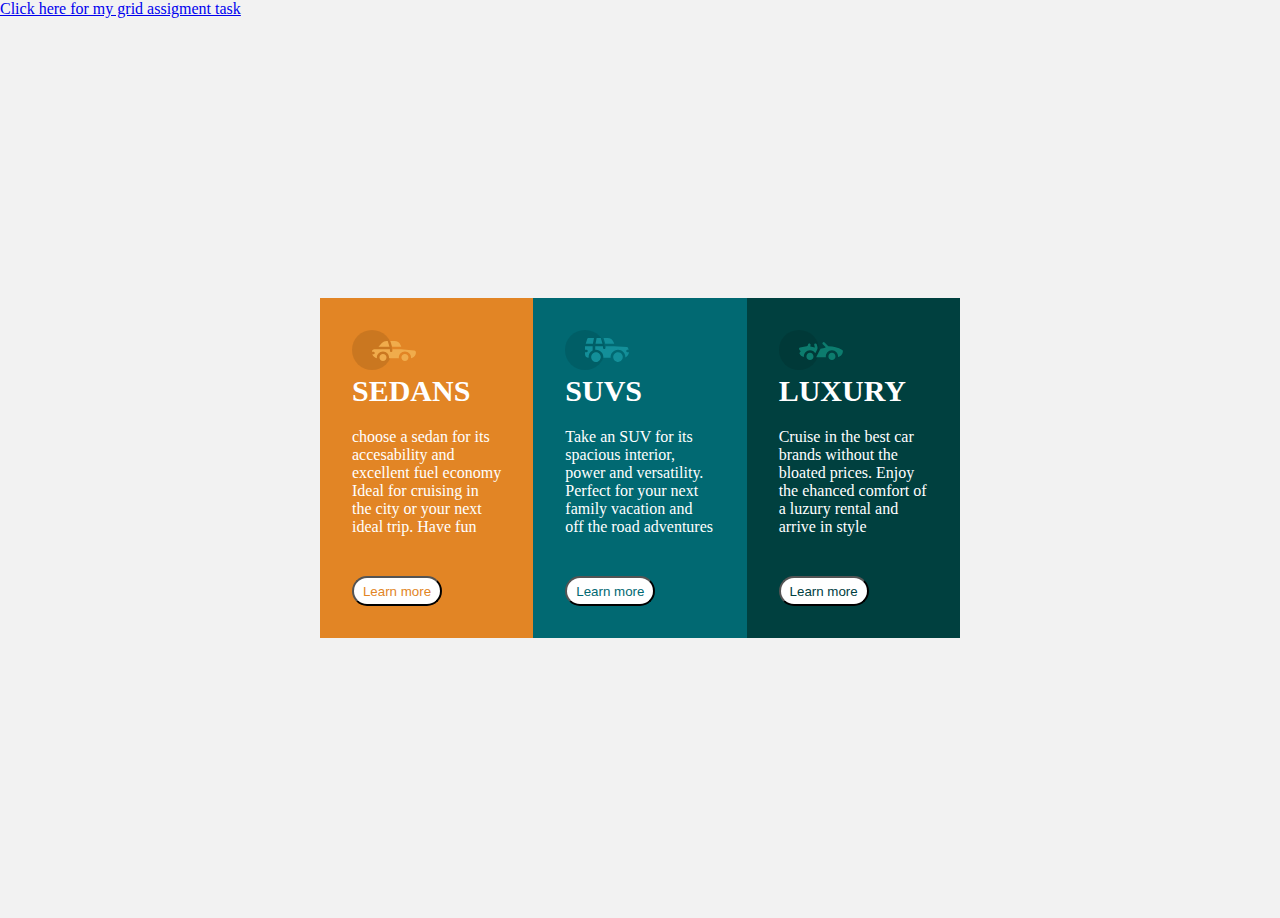
<file: index.html>
<!DOCTYPE html>
<html lang="en">
<head>
    <meta charset="UTF-8">
    <meta http-equiv="X-UA-Compatible" content="IE=edge">
    <meta name="viewport" content="width=device-width, initial-scale=1.0">
    <title>Temiede Emmanuel CSS design</title>
    <link rel="stylesheet" href="style.css">
    <a href="grid.html"> Click here for my grid assigment task</a>
</head>
<body>
    
    <main>
        <div class="sedan">
            <img src="icon-sedans.svg" id="sed" alt="sedan">
            <h3>SEDANS</h3>
            <p> choose a sedan for its accesability and excellent fuel economy
                Ideal for cruising in the city or your next ideal trip. Have fun
            </p>
            <button>Learn more</button>
        </div>
        <div class="suv">
            <img src="icon-suvs.svg" id="sed" alt="sedan">
            <h3>SUVS</h3>
            <p>Take an SUV for its spacious interior, power and versatility.
                Perfect for your next family vacation and off the road adventures
            </p>
            <button>Learn more</button>
        </div>
        <div class="luxury">
            <img src="luxury.svg" id="sed" alt="sedan">
            <h3>LUXURY</h3>
            <p>Cruise in the best car brands without the bloated prices. Enjoy the ehanced comfort
                of a luzury rental and arrive in style
            </p>
            <button>Learn more</button>
        </div>
    </main>
    
</body>
</html>
</file>
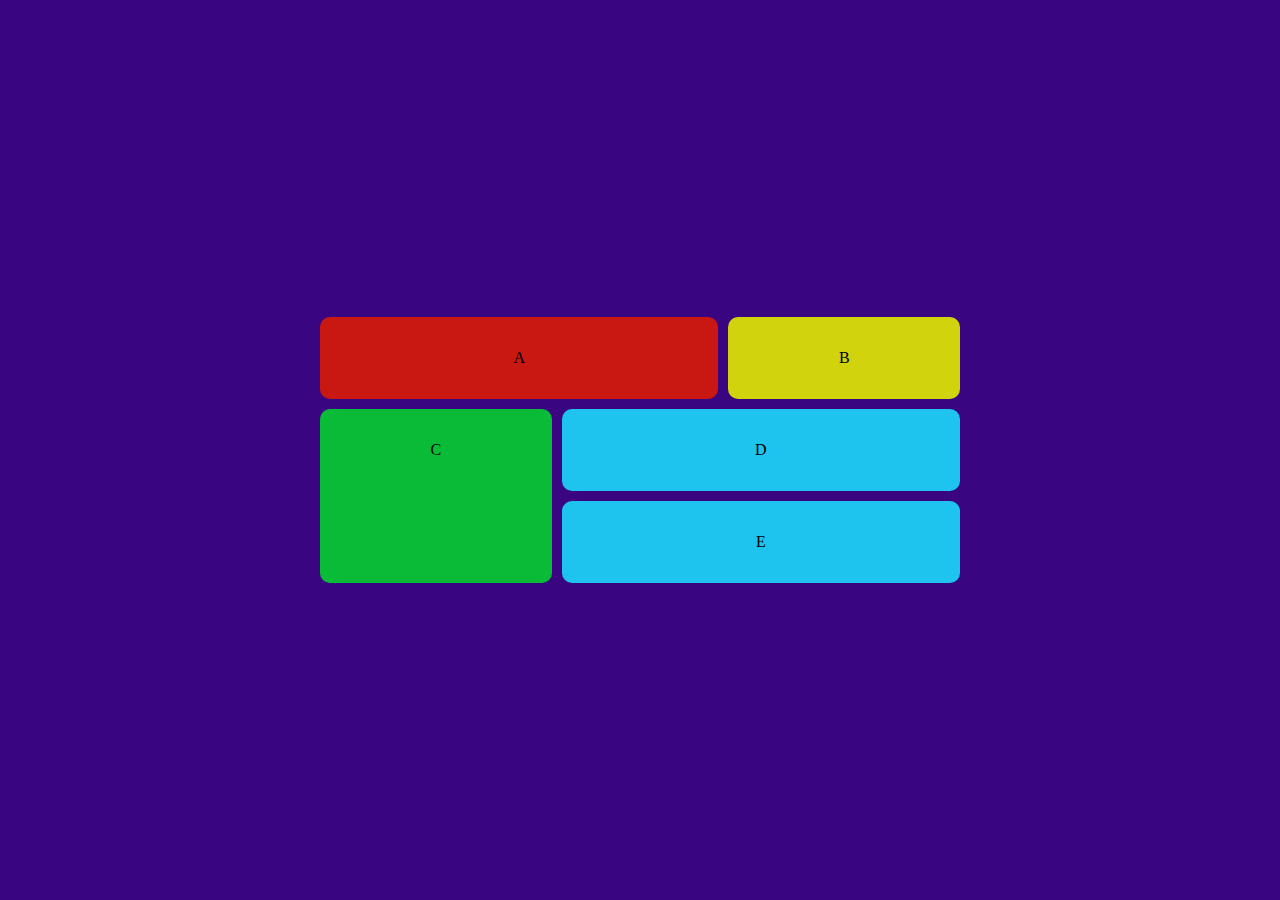
<file: grid.html>
<!DOCTYPE html>
<html lang="en">
<head>
    <meta charset="UTF-8">
    <meta http-equiv="X-UA-Compatible" content="IE=edge">
    <meta name="viewport" content="width=device-width, initial-scale=1.0">
    <title>Temiede Emmanuel Eseoghene Grid task</title>
    <link rel="stylesheet" href="grid.css">
</head>
<body>
    <main>
        <div class="item-a">A</div>
        <div class="item-b">B</div>
        <div class="item-c">C</div>
        <div class="item-d">D</div>
        <div class="item-e">E</div>
    </main>
</body>
</html>
</file>
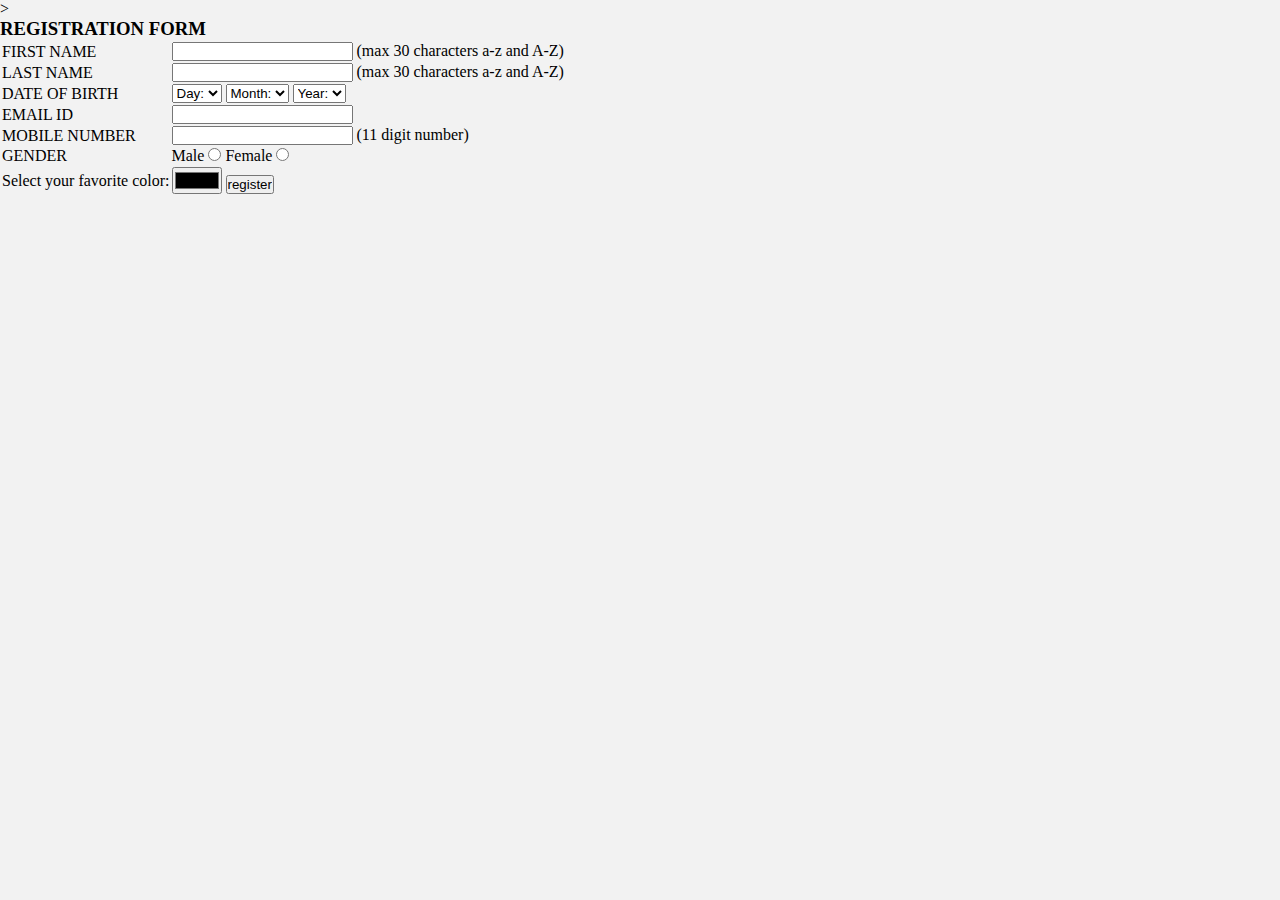
<file: registeration.html>
<!DOCTYPE html>
<html lang="en">

>

<head>
  <meta charset="UTF-8">
  <meta http-equiv="X-UA-Compatible" content="IE=edge">
  <meta name="viewport" content="width=device-width, initial-scale=1.0">
  <title>Student Registration Form Example</title>
  <link rel="stylesheet" href="./style.css">

</head>

<body>
  <!-- partial:index.partial.html -->

  <html>

  <head>
    <title>Registration Form</title>

  </head>

  <body>
    <h3>REGISTRATION FORM</h3>


    <table align="center" cellpadding="10">
      <!----- First Name ---------------------------------------------------------->
      <tr>
        <td>FIRST NAME</td>
        <td><input type="text" name="First_Name" maxlength="30" />
          (max 30 characters a-z and A-Z)
        </td>
      </tr>

      <!----- Last Name ---------------------------------------------------------->
      <tr>
        <td>LAST NAME</td>
        <td><input type="text" name="Last_Name" maxlength="30" />
          (max 30 characters a-z and A-Z)
        </td>

      </tr>
      <!----- Date Of Birth -------------------------------------------------------->
      <tr>

        <td>DATE OF BIRTH</td>
        <td>
          <select name="Birthday_day" id="Birthday_Day">
            <option value="-1">Day:</option>
            <option value="1">1</option>
            <option value="2">2</option>
            <option value="3">3</option>

            <option value="4">4</option>
            <option value="5">5</option>
            <option value="6">6</option>
            <option value="7">7</option>
            <option value="8">8</option>
            <option value="9">9</option>
            <option value="10">10</option>
            <option value="11">11</option>

            <option value="12">12</option>
            <option value="13">13</option>
            <option value="14">14</option>
            <option value="15">15</option>
            <option value="16">16</option>
            <option value="17">17</option>
            <option value="18">18</option>
            <option value="19">19</option>
            <option value="20">20</option>
            <option value="21">21</option>

            <option value="22">22</option>
            <option value="23">23</option>
            <option value="24">24</option>
            <option value="25">25</option>
            <option value="26">26</option>
            <option value="27">27</option>
            <option value="28">28</option>
            <option value="29">29</option>

            <option value="30">30</option>
            <option value="31">31</option>
          </select>

          <select id="Birthday_Month" name="Birthday_Month">
            <option value="-1">Month:</option>
            <option value="January">Jan</option>
            <option value="February">Feb</option>
            <option value="March">Mar</option>
            <option value="April">Apr</option>
            <option value="May">May</option>
            <option value="June">Jun</option>
            <option value="July">Jul</option>
            <option value="August">Aug</option>
            <option value="September">Sep</option>
            <option value="October">Oct</option>
            <option value="November">Nov</option>
            <option value="December">Dec</option>

          </select>
          <select name="Birthday_Year" id="Birthday_Year">

            <option value="-1">Year:</option>
            <option value="2012">2012</option>
            <option value="2011">2011</option>
            <option value="2010">2010</option>
            <option value="2009">2009</option>
            <option value="2008">2008</option>
            <option value="2007">2007</option>
            <option value="2006">2006</option>
            <option value="2005">2005</option>
            <option value="2004">2004</option>
            <option value="2003">2003</option>
            <option value="2002">2002</option>
            <option value="2001">2001</option>

            <option value="2000">2000</option>
            <option value="1999">1999</option>
            <option value="1998">1998</option>
            <option value="1997">1997</option>
            <option value="1996">1996</option>
            <option value="1995">1995</option>
            <option value="1994">1994</option>
            <option value="1993">1993</option>
            <option value="1992">1992</option>
            <option value="1991">1991</option>

            <option value="1990">1990</option>
            <option value="1989">1989</option>
            <option value="1988">1988</option>
            <option value="1987">1987</option>
            <option value="1986">1986</option>
            <option value="1985">1985</option>
            <option value="1984">1984</option>
            <option value="1983">1983</option>
            <option value="1982">1982</option>
            <option value="1981">1981</option>
            <option value="1980">1980</option>
          </select>
        </td>

      </tr>
      <!----- Email Id ---------------------------------------------------------->
      <tr>
        <td>EMAIL ID</td>
        <td><input type="text" name="Email_Id" maxlength="100" /></td>
      </tr>

      <!----- Mobile Number ---------------------------------------------------------->
      <tr>
        <td>MOBILE NUMBER</td>
        <td>
          <input type="text" name="Mobile_Number" maxlength="11" />
          (11 digit number)
        </td>

      </tr>
      <!----- Gender ----------------------------------------------------------->
      <tr>
        <td>GENDER</td>
        <td>
          Male <input type="radio" name="Gender" value="Male" />
          Female <input type="radio" name="Gender" value="Female" />
        </td>
      </tr>
      <tr>
        <td>Select your favorite color:</td>
        <td>
          <input type="color" value="red" id="color" />
          <a href="index.html">
            <input type="submit" value="register">


          </a>

        </td>
      </tr>



  </body>

  </html>
  <!-- partial -->


</body>

</html>
</file>
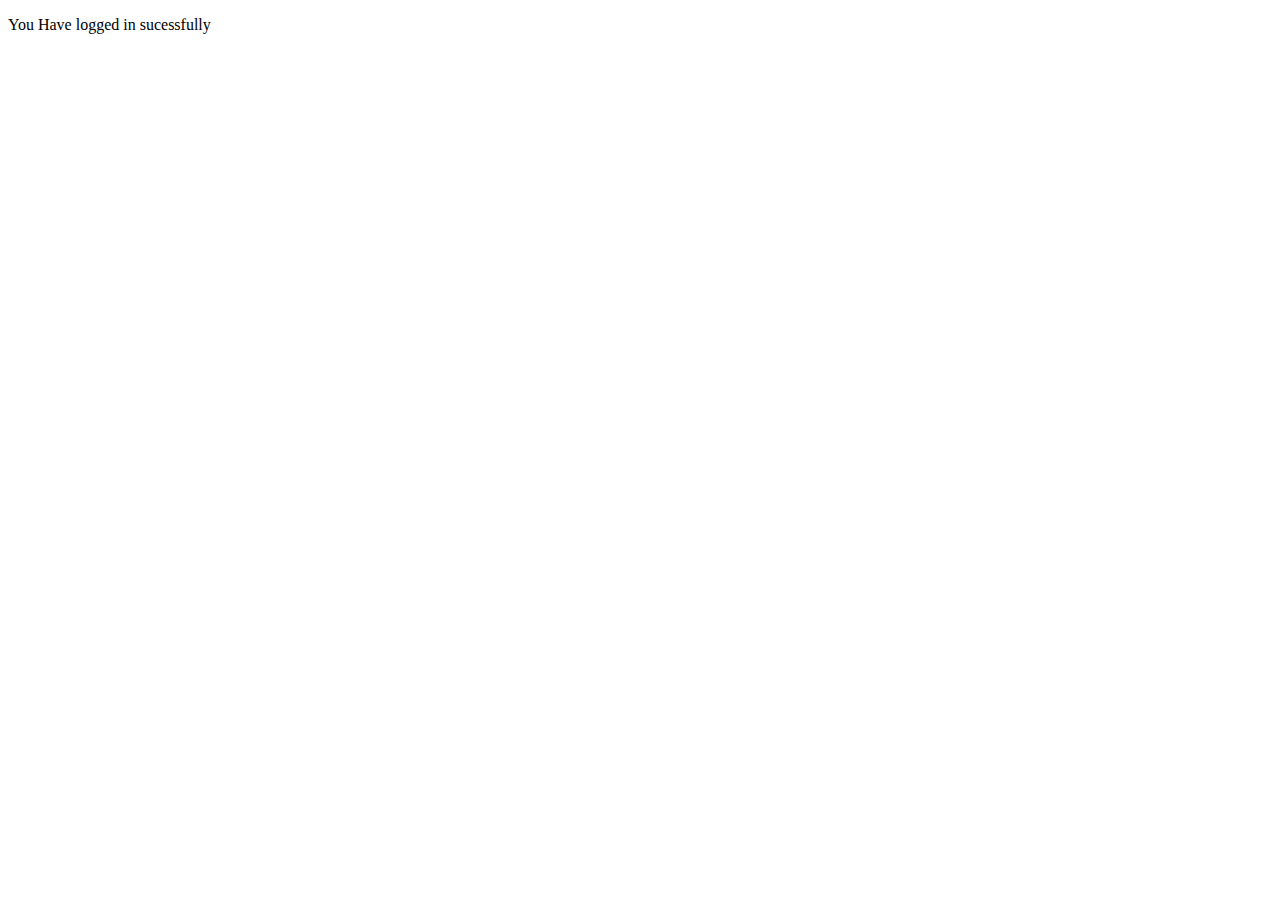
<file: sucessstory.html>
<!DOCTYPE html>
<html lang="en">
<head>
    <meta charset="UTF-8">
    <meta http-equiv="X-UA-Compatible" content="IE=edge">
    <meta name="viewport" content="width=device-width, initial-scale=1.0">
    <title>Sucess Page</title>
</head>
<body>
    <div>
        <p> You Have logged in sucessfully</p>
    </div>
    
</body>
</html>
</file>
<file: style.css>
*{
    margin: 0;
    padding: 0;
    box-sizing: border-box;
}
body{
    background-color: #F2F2F2;
}

main{
    width: 50%;
    margin: auto;
    display: flex;
    justify-content: center;
    align-items: center;
    height: 100vh;
    flex-direction: row;
        
}
main h3{
    color: white;
    font-size: 30px;
    padding-bottom: 20px;
}
main p{
    color: white;
    font: small;
    padding-bottom: 40px;
}
button{
    background-color: white;
    border-radius: 5cm;
    width: 90px;
    height: 30px;
}


.sedan{
    background-color: #E28525;
    padding: 2em;
    width: 100%;   
}
#sed{
    align-items: flex-start;
    opacity: 0.5;
    padding: 0, 20px,;
}
.sedan button{
    color: #E28525;
}
.luxury{
    background-color: #00403F;
    padding: 2em;
    width: 100%;
}
.luxury button{
    color:  #00403F;
}
.suv{
    background-color: #016972;
    padding: 2em;
    width: 100%;
}
.suv button{
    color: #016972;
}
</file>
<file: grid.css>
*{
    margin: 0;
    padding: 0;
}
body{
    background-color: rgb(58, 5, 128);
    display: flex;
    place-items: center;
    height: 100vh;

}
main{
    display: grid;
    grid-template-areas:
    'a a b'
    'c d d'
    'c e e';
    gap: 10px;
    width: 50%;
    margin: auto;
}
main div{
    padding: 2em;
    text-align: center;
    border-radius: 10px;
}
.item-a{
    background-color: rgb(201, 23, 17);
    grid-area: a;
}
.item-b{
    background-color: rgb(209, 212, 13);
    grid-area: b;
}
.item-c{
    background-color: rgb(9, 187, 54);
    grid-area: c;
}
.item-d{
    background-color: rgb(30, 196, 238);
    grid-area: d;
}
.item-e{
    background-color: rgb(30, 196, 238);
    grid-area: e;
}
</file>
